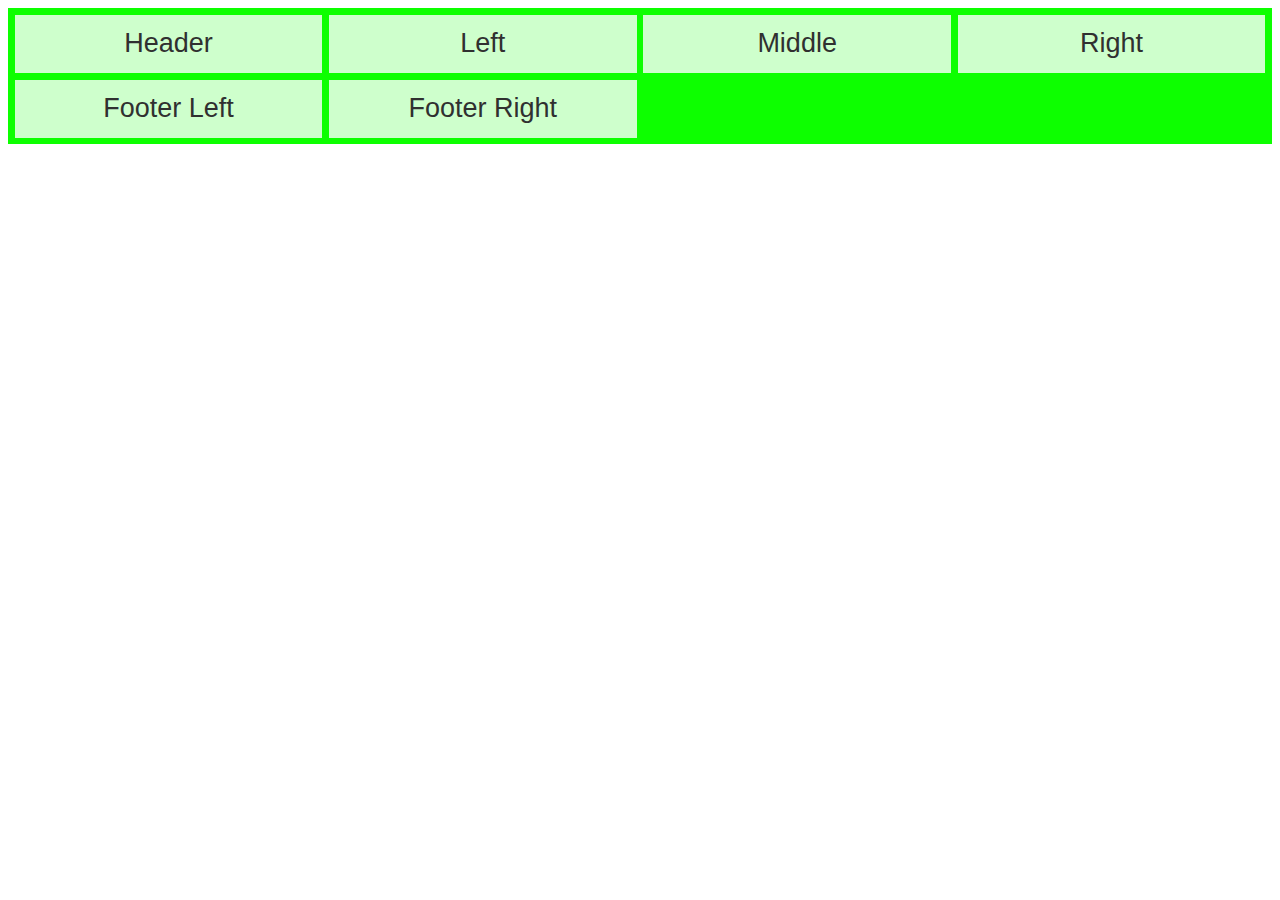
<file: class-7-homework/index.html>
<!DOCTYPE html>
<html lang="en">
<head>
    <meta charset="UTF-8">
    <meta name="viewport" content="width=device-width, initial-scale=1.0">
    <title>Class 7 Homework</title>
    <link rel="stylesheet" href="css/standard.css">
</head>
<body>
    <div class="grid-container">
    <div class="grid-item header">Header</div>
    <div class="grid-item left">Left</div>
    <div class="grid-item middle">Middle</div>
    <div class="grid-item right">Right</div>
    <div class="grid-item footer-left">Footer Left</div>
    <div class="grid-item footer-right">Footer Right</div>
</body>
</html>
</file>
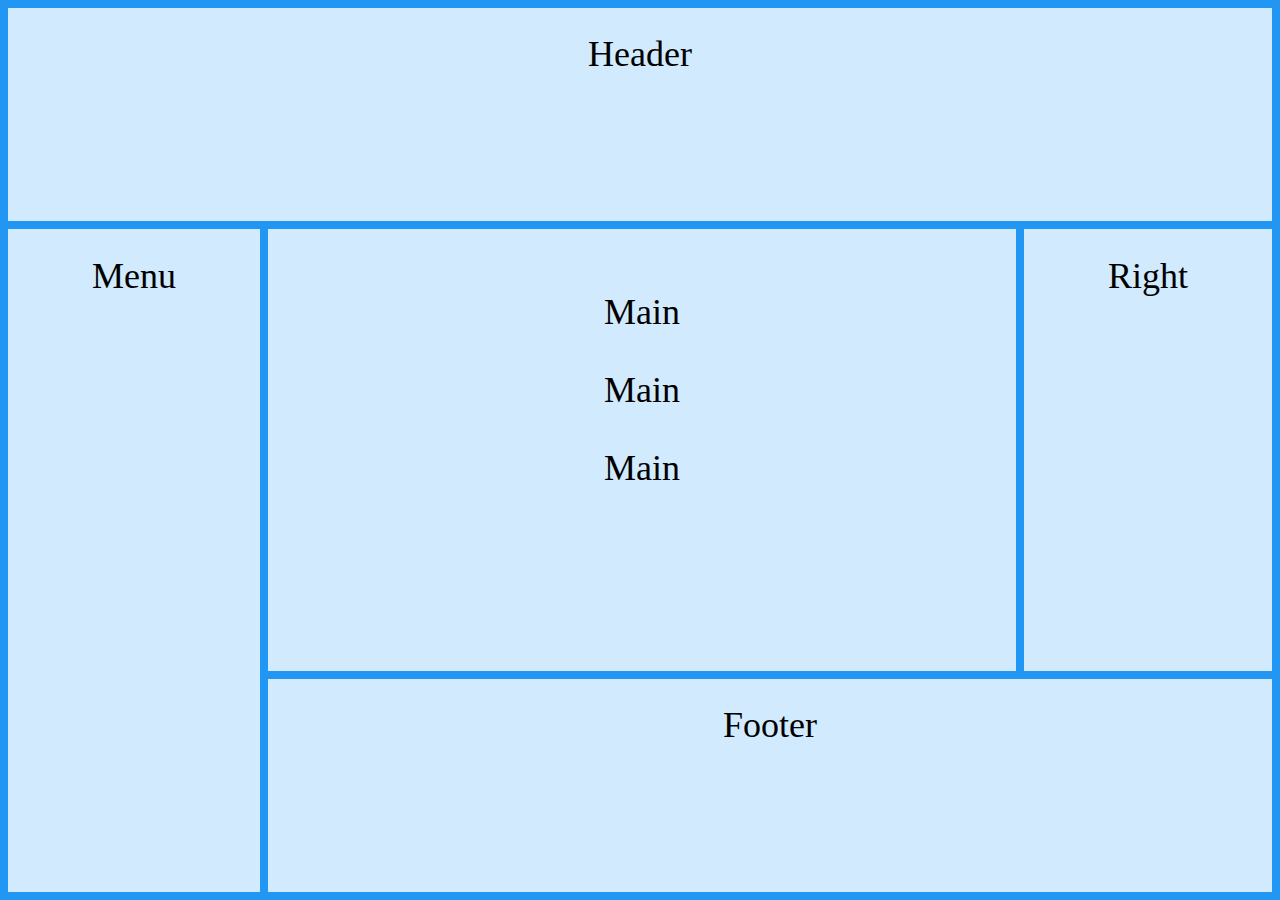
<file: grid-class-exercise/index.html>
<!DOCTYPE html>
<html lang="en">
<head>
    <meta charset="UTF-8">
    <meta name="viewport" content="width=device-width, initial-scale=1.0">
    <title>Grid Class Example</title>
    <style>
        body {
            margin: 0;
        }
        /* Here are the grid-items with their grid-area names used later in grid-template-areas. */
        .item1 {
            grid-area: header;
        }
        .item2 {
            grid-area: menu;
        }
        .item3 {
            grid-area: main;
        }
        .item4 {
            grid-area: right;
        }
        .item5 {
            grid-area: footer;
        }
        /* The grid container class, aptly named grid-container */
        .grid-container {
            display: grid;  /* makes this a grid */
            grid-template-areas:    /* defines the general layout of the grid */ 
                'header header header header header header' /* row 1 layout */
                'menu main main main main right'    /* row 2 layout */
                'menu footer footer footer footer footer';  /* row 3 layout */
            grid-gap: 0.5em;    /* gap between the grid items (NOT on the outside of the grid container) */
            padding: 0.5em;     /* for a uniform looking grid, this is the same value as grid-gap */
                                /* Preview this and then change padding to 0 and preview it again to see the difference */
            background-color: #2196F3;  /* Note how this background shows through the grid-gap */
            height: 100vh;
            box-sizing: border-box;
        }
        .grid-container > div {
            /* What do you think setting this grid item background-color with an 0.8 opacity does? */
            /* Preview this and then change the 0.8 to 1.0 to see what this is for. */
            background-color: rgba(255, 255, 255, 0.8);
            text-align: center;
            padding-top: 0.7em;
            padding-bottom: 0.7em;
            font-size: 4vh;
        }
    </style>
</head>
<body>
    <div class="grid-container">
        <div class="item1">Header</div>
        <div class="item2">Menu</div>
        <div class="item3">
            <p>Main</p>
            <p>Main</p>
            <p>Main</p>
        </div>
        <div class="item4">Right</div>
        <div class="item5">Footer</div>        
    </div>
</body>
</html>
</file>
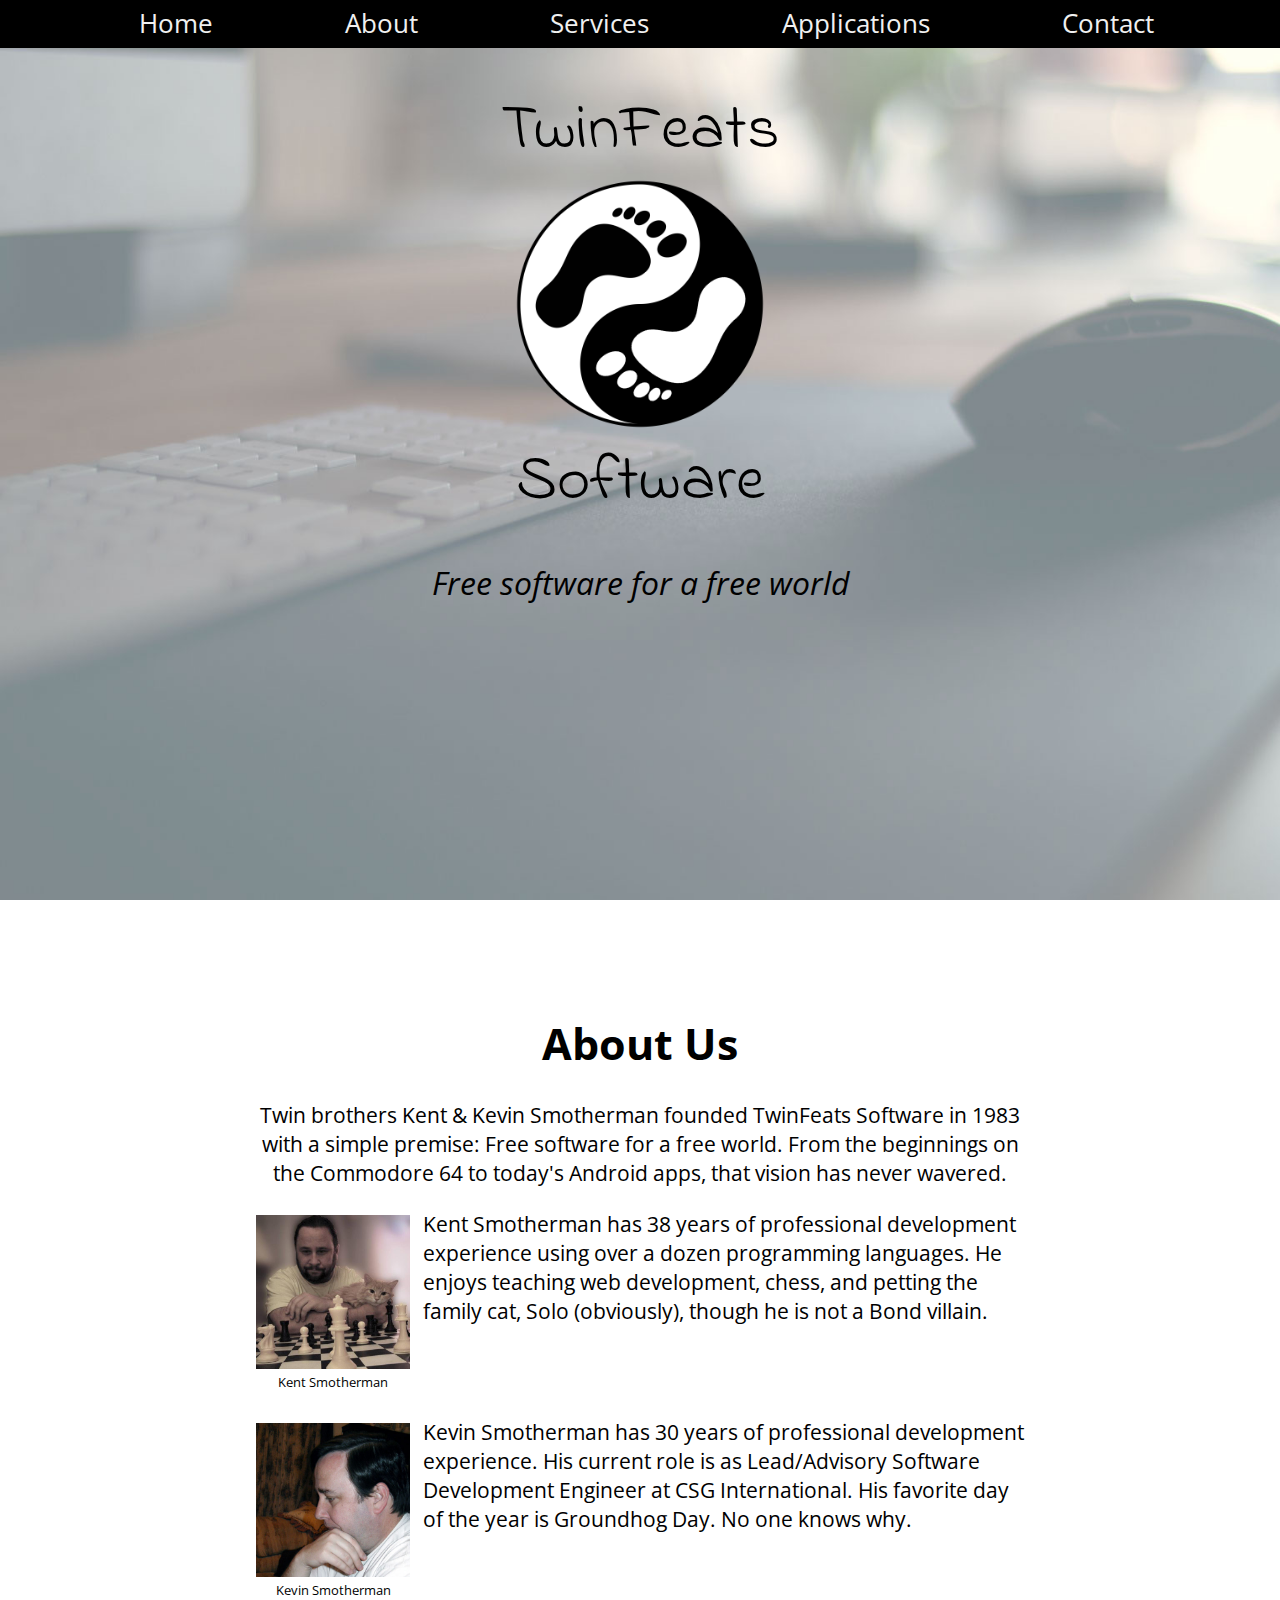
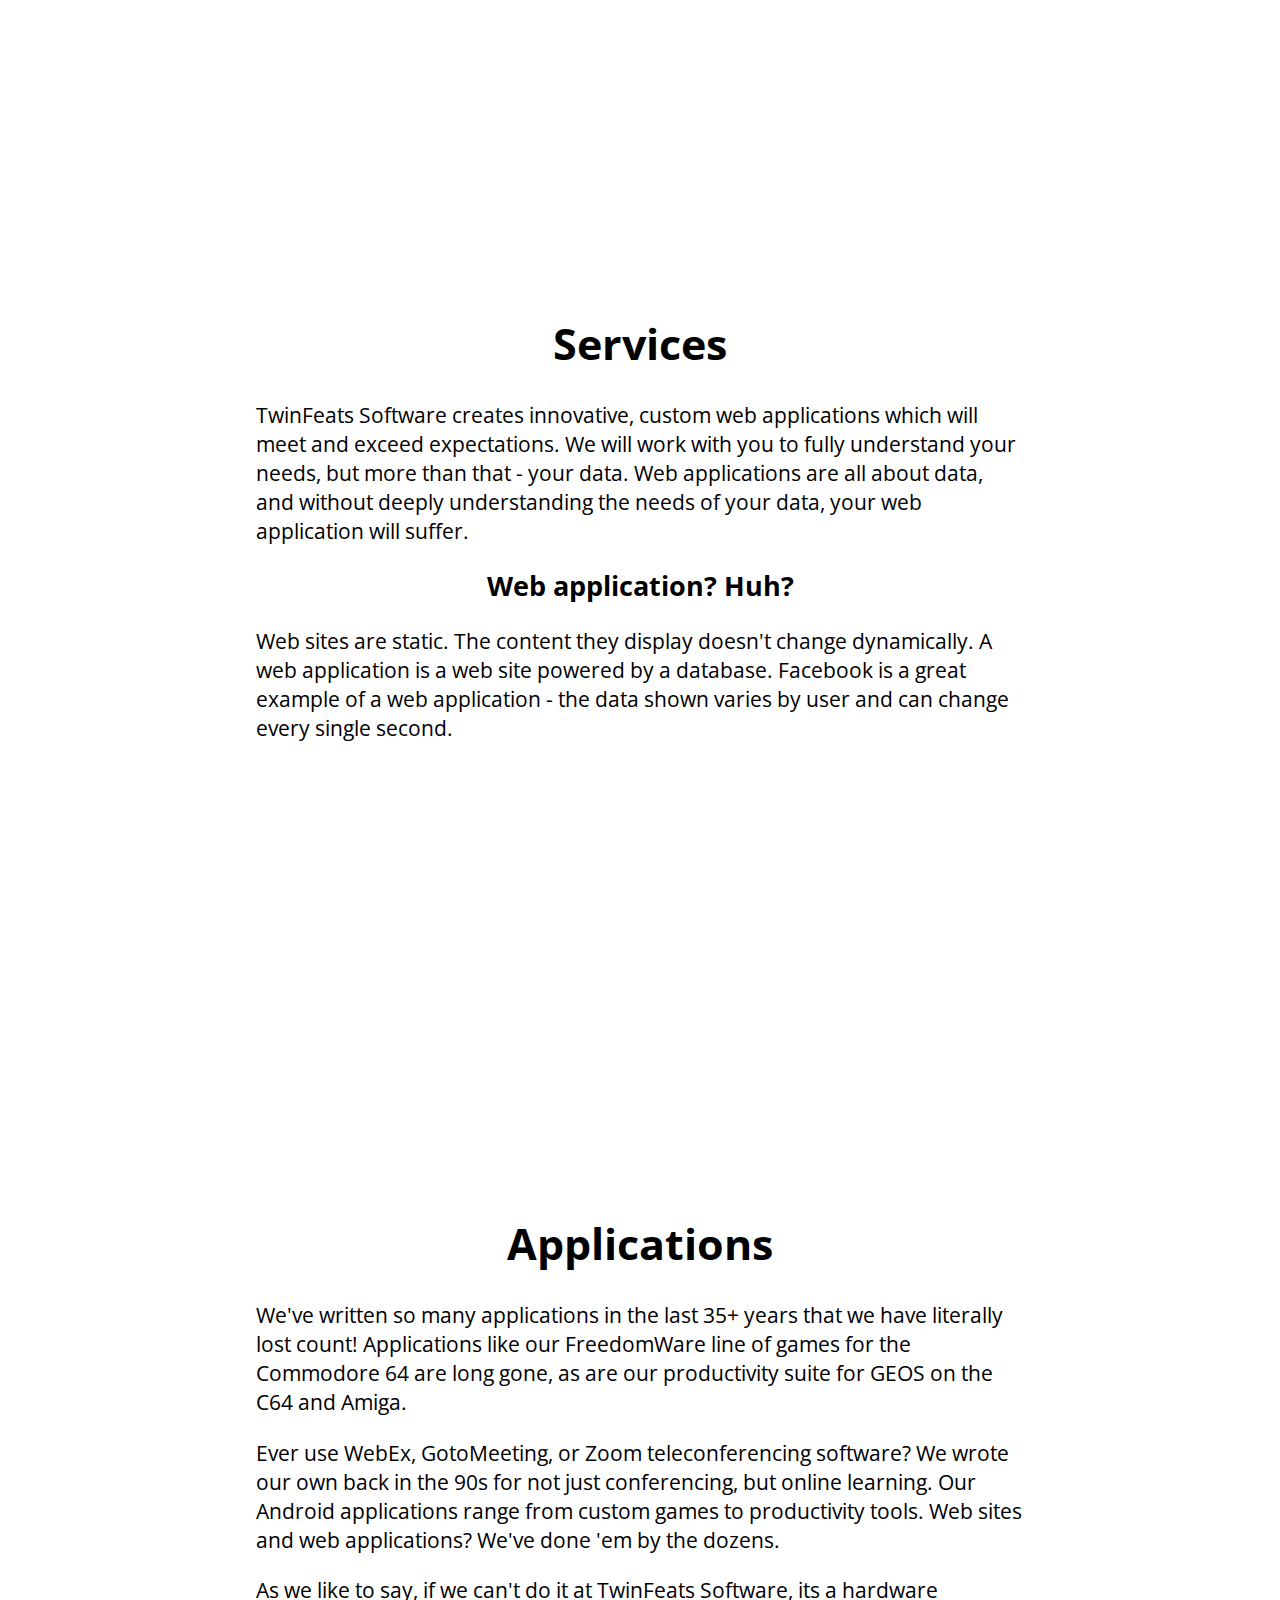
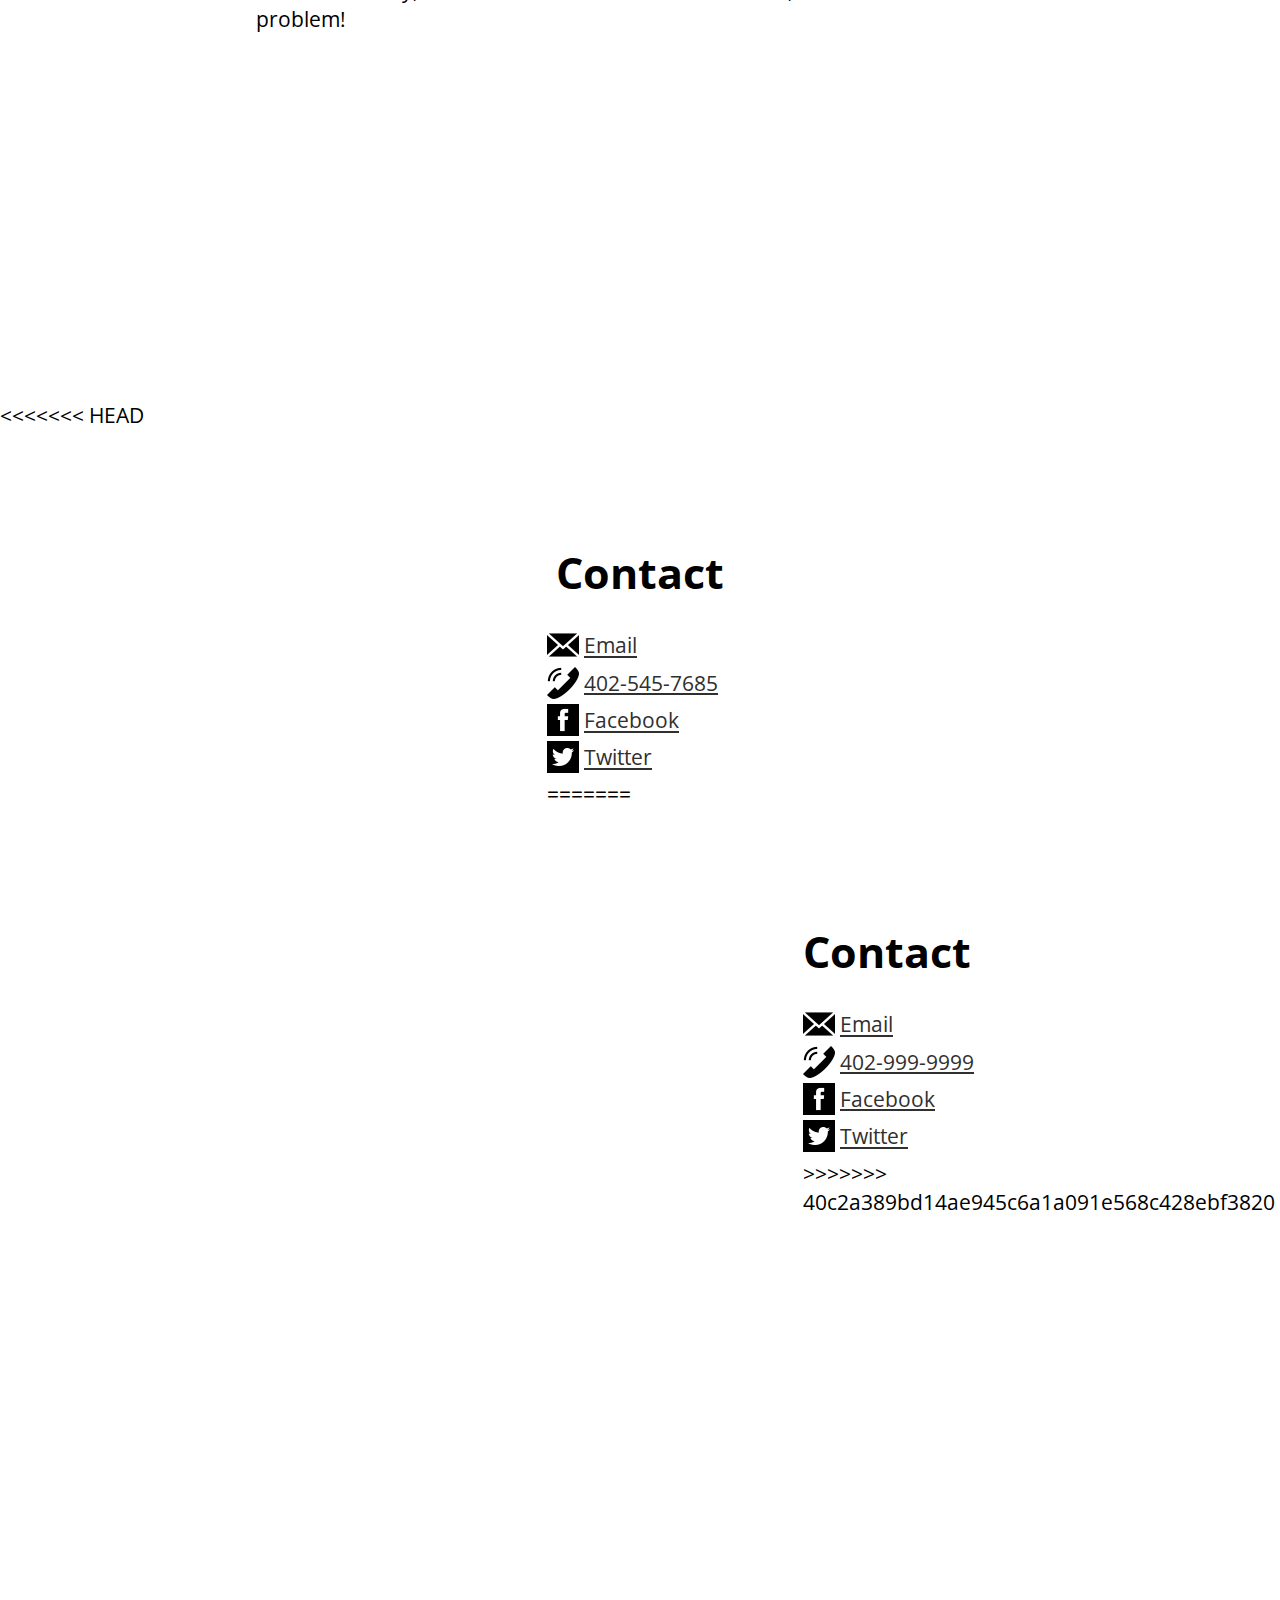
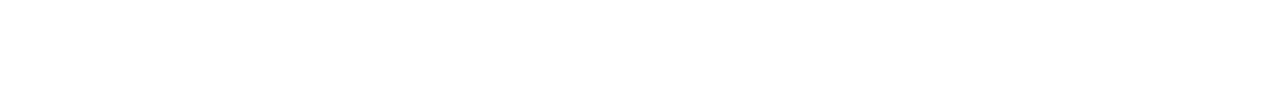
<file: twinfeats/index.html>
<!DOCTYPE html>
<html>
    <head>
        <title>TwinFeats Software</title>
        <link rel="preconnect" href="https://fonts.googleapis.com">
        <link rel="preconnect" href="https://fonts.gstatic.com" crossorigin>
        <link href="https://fonts.googleapis.com/css2?family=Indie+Flower&family=Open+Sans:wght@400;700&display=swap"
            rel="stylesheet">
        <link rel="stylesheet" href="./css/standard.css">
        <link media="screen and (orientation: portrait)" rel="stylesheet" href="./css/mobile.css">
    </head>
    <body>
        <a href="#nav"><img id="mobile-nav" src="./image.png" alt=""></a>
        <nav id="nav">
            <a href="#home">Home</a>
            <a href="#about">About</a>
            <a href="#services">Services</a>
            <a href="#apps">Applications</a>
            <a href="#contact">Contact</a>
        </nav>
        <article id="home">
            <div class="vertical-container">
            <div class="title">TwinFeats</div>
            <div>
                <img class="logo" src="./images/logo.png" alt="">
            </div>
            <div class="title">Software</div>
            <p class="tagline">Free software for a free world</p>
            <div id="bonus">
                <p>TwinFeats Software is twin brother Kent
&amp; Kevin Smootherman.</p>
                    <p>&copy; 2019 TwinFeats Software, all rights reserved</p>
                    <p>402.555.5555</p>
            </div>
            </div>
        </article>
        <article id="about">
            <h1>About Us</h1>
            <p>
                Twin brothers Kent & Kevin Smotherman founded TwinFeats Software in 1983 
                with a simple premise: Free software for a free world. From the beginnings 
                on the Commodore 64 to today's Android apps, that vision has never wavered.
            </p>
            <div class="photobox">
                <div>
                    <figure>
                        <img src="./images/kent-solo-chess.jpg" alt="">
                        <figcaption>Kent Smotherman</figcaption>
                    </figure>
                </div>
                <div>
                    Kent Smotherman has 38 years of professional development experience 
                    using over a dozen programming languages. He enjoys teaching web 
                    development, chess, and petting the family cat, Solo (obviously), though 
                    he is not a Bond villain.
                </div>
            </div>
            <div class="photobox">
                <div>
                    <figure>
                        <img src="./images/kevin.jpg" alt="">
                        <figcaption>Kevin Smotherman</figcaption>
                    </figure>
                </div>
                <div>
                    Kevin Smotherman has 30 years of professional development experience. 
                    His current role is as Lead/Advisory Software Development Engineer at CSG 
                    International. His favorite day of the year is Groundhog Day. No one knows 
                    why.
                </div>
            </div>
        </article>
        <article id="services">
            <h1>Services</h1>
            <p>
                TwinFeats Software creates innovative, custom web applications which will meet and exceed expectations.
                We will work with you to fully understand your needs, but more than that - your data. Web applications are
                all about data, and without deeply understanding the needs of your data, your web application will suffer.
            </p>
            <h2>Web application? Huh?</h2>
            <p>
                Web sites are static. The content they display doesn't change dynamically. A web application is a web site
                powered by a database. Facebook is a great example of a web application - the data shown varies by user and
                can change every single second.
            </p>
        </article>
        <article id="apps">
            <h1>Applications</h1>
            <p>
                We've written so many applications in the last 35+ years that we have literally lost count! Applications
                like our FreedomWare line of games for the Commodore 64 are long gone, as are our productivity suite for
                GEOS on the C64 and Amiga.
            </p>
            <p>
                Ever use WebEx, GotoMeeting, or Zoom teleconferencing software? We wrote our own back in the 90s for not
                just conferencing, but online learning. Our Android applications range from custom games to productivity
                tools. Web sites and web applications? We've done 'em by the dozens.
            </p>
            <p>
                As we like to say, if we can't do it at TwinFeats Software, its a hardware problem!
            </p>
        </article>
<<<<<<< HEAD

        <article id="contact">
            <h1>Contact</h1>
            <div>
            <a href="mailto:kent@twinfeats.com"><img src="images/email.png" alt="E-mail">Email</a>
            <a href="tel:402-718-5784"><img src="images/phone-call-1.png" alt="telephone">402-545-7685</a>
            <a href="https://fb.me/TwinFeats"><img src="images/facebook.png" alt="Facebook">Facebook</a>
            <a href="https://twitter.com/TwinFeats"><img src="images/twitter.png" alt="Twitter">Twitter</a>
=======
        <article id="contact">
            <h1>Contact</h1>
            <div>
                <a href="mailto:this@this.com"><img src="images/email.png" alt="">Email</a>
                <a href="tel:402-422-8004"><img src="images/phone-call-1.png" alt="">402-999-9999</a>
                <a href="www.facebook.com"><img src="images/facebook.png" alt="">Facebook</a>
                <a href="www.twitter.com"><img src="images/twitter.png" alt="">Twitter</a>
            </div>
>>>>>>> 40c2a389bd14ae945c6a1a091e568c428ebf3820
        </article>
    </body>
</html>
</file>
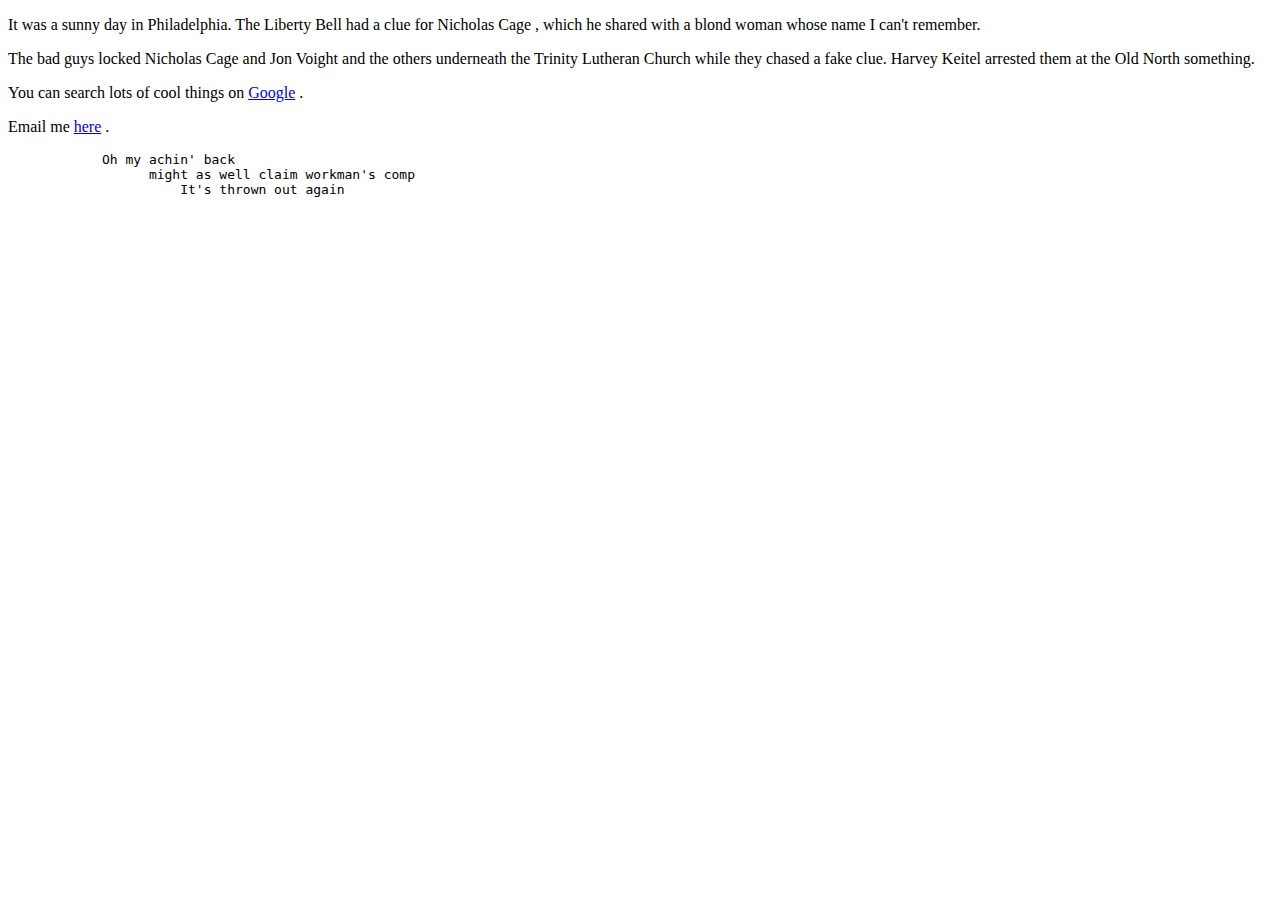
<file: firstfile.html>
<!DOCTYPE html>
<html>
    <head>
        <title>My First Page</title>
    </head>
    <body>
        <article>
            <p>
                It was a sunny day in Philadelphia. The Liberty Bell 
                had a clue for Nicholas Cage        , which he shared with 
                a blond woman whose name I can't remember.
            </p>

            <p>
                The bad guys locked Nicholas Cage and Jon Voight 
                and the others underneath the Trinity Lutheran Church 
                while they chased a fake clue. Harvey Keitel arrested 
                them at the Old North something. 
            </p>
        </article>
        <p>You can search lots of cool things on <a href="https://www.google.com">Google</a> .</p>
        <p>Email me <a href="mailto:dtarvin@aimcodeschool.org">here</a> .</p>
        <pre>
            Oh my achin' back
                  might as well claim workman's comp
                      It's thrown out again
        </pre>
    </body>
</html>
</file>
<file: class-7-homework/css/standard.css>
body {
    font-family: sans-serif;
    font-size: 3vh;
    color: #303030
}
.grid-container {
    display: grid;
    grid-template-columns: repeat(4, 1fr);
    grid-gap: 0.25em;
    padding: 0.25em;
    background-color: #0dff00;
  }
  .grid-item {
    background-color: rgba(255, 255, 255, 0.8);
    padding: 0.5em;
    text-align: center;
  }
  h1 {
    margin: 0;
  }
  #mobile-nav, #mobile-trigger {
    display: none;
}
</file>
<file: twinfeats/css/standard.css>
html {
    font-family: 'Open Sans', sans-serif;
    font-size: 16pt;
}

body {
    margin: 0;
}

nav {
    background-color: black;
    display: flex;
    justify-content: space-evenly;
    padding: 0.25em;
    font-size: larger;
    position: fixed;
    top: 0;
    left: 0;
    width: 100%;
    z-index: 5;
}
a {
    color: #f0f0f0;
    text-decoration: none;
}
article {
    width: 100%;
    height: 100vh;
    background-repeat: no-repeat;
    background-size: cover;
    background-position: center;
    background-attachment: fixed;
    text-align: center;
    box-sizing: border-box;
    padding-top: 4rem;
    padding-left: 20vw;
    padding-right: 20vw;
    position: relative;
}
article:before {
    content: "";
    position: absolute;
    top: 0;
    left: 0;
    width: 100%;
    height: 100vh;
    background-repeat: no-repeat;
    background-size: cover;
    background-position: center;
    background-attachment: fixed;
    opacity: 0.1;
    z-index: -1;
}
#about:before {
    background-image: url("../images/c64.jpg");
}
.logo {
    width: 9ch;
}
#home {
    background-image: url('../images/background.jpg');
}
.title, .logo {
    font-family: "Indie Flower";
    font-size: 3em;
}
.tagline {
    font-style: italic;
    font-size: 1.5em;
}
.photobox {
    display: flex; 
}
.photobox img {
    width: 22ch;
}
.photobox > :last-child {
    text-align: left;
}
.photobox figure {
    font-size: .6em;
    margin-left: 0;
    margin-top: .3rem;
    margin-right: 1em;
    margin-bottom: 2em;
}
#services:before {
    background-image: url("../images/www.jpg");
}
#services h2 {
    font-size: 1.25em;
}
#apps::before {
    background-image: url("../images/apps.jpg");
}
#services p, #apps p {
    text-align: left;
}
#contact::before {
background-image: url(/twinfeats/images/background.jpg);
}
#contact img {
    height: 1.5em;
    vertical-align: middle;
    padding-bottom: 0.25em;
    padding-right: 0.25em;
}
#contact > div {
    display: flex;
    flex-direction: column;
    width: calc(2em + 12ch);
    margin-left: auto;
    margin-right: auto;
    text-align: left;
}
#contact a {
    color: #303030;
    text-decoration: underline;
}
#mobile-nav, #mobile-trigger, #bonus {
    display: none;
}
</file>
<file: twinfeats/css/mobile.css>
html {
    font-size: xx-large
}
#mobile-nav {
/* display the hamburger menu*/
display: block;
/* position it near the top left corner of the screen */
position: fixed;
top: 0.5em;
left: 0.5em;
/* give it a reasonable size */
height: 5vh;
width: 5vh;
/* ensure it is on top in the stacking order */
z-index: 10;
/* turn off <a> tag padding for this tag */
    padding: 0;
}

#mobile-nav > img {
    /*size the image based on the size of the #mobile-nav */
    width:100%;
}
/* Show the actual <nav> tag when the #mobile-nav is clicked */

#nav:target {
    width: 12ch;
    height: 7em;
    padding: 0.2em;
}

nav {
    /*mobile orientation is column*/
    flex-direction: column;
    /* place the nav just under the hamburger menu */
    top: calc(5vh + .5em);
    /*hide the <nav> by not letting it have any width 
    size due to max-width */
    max-width: fit-content;
    /* dont let content extend outside of tag */
    overflow: hidden;
    /*transition into view when shown/hidden */
    transition: all .5s;
}
nav > a {
    padding-left: 0.5em;
    padding-right: 0.5em;
}
nav > a:first-child {
    padding-top: 0.5em;
}
nav > a:last-child {
    padding-bottom: 0.5em;
}
.logo {
    width: 40vw;
    height: auto;
}
article {
    padding-left: 5vw;
    padding-right: 5vw;
}
.vertical-container {
    position: absolute;
    top: 50%;
    left: 50%;
    transform: translate(-50,-50%);
}
.tagline {
    white-space: nowrap;
}
#bonus {
    display:block;
    margin-top: 3em;
}
</file>
